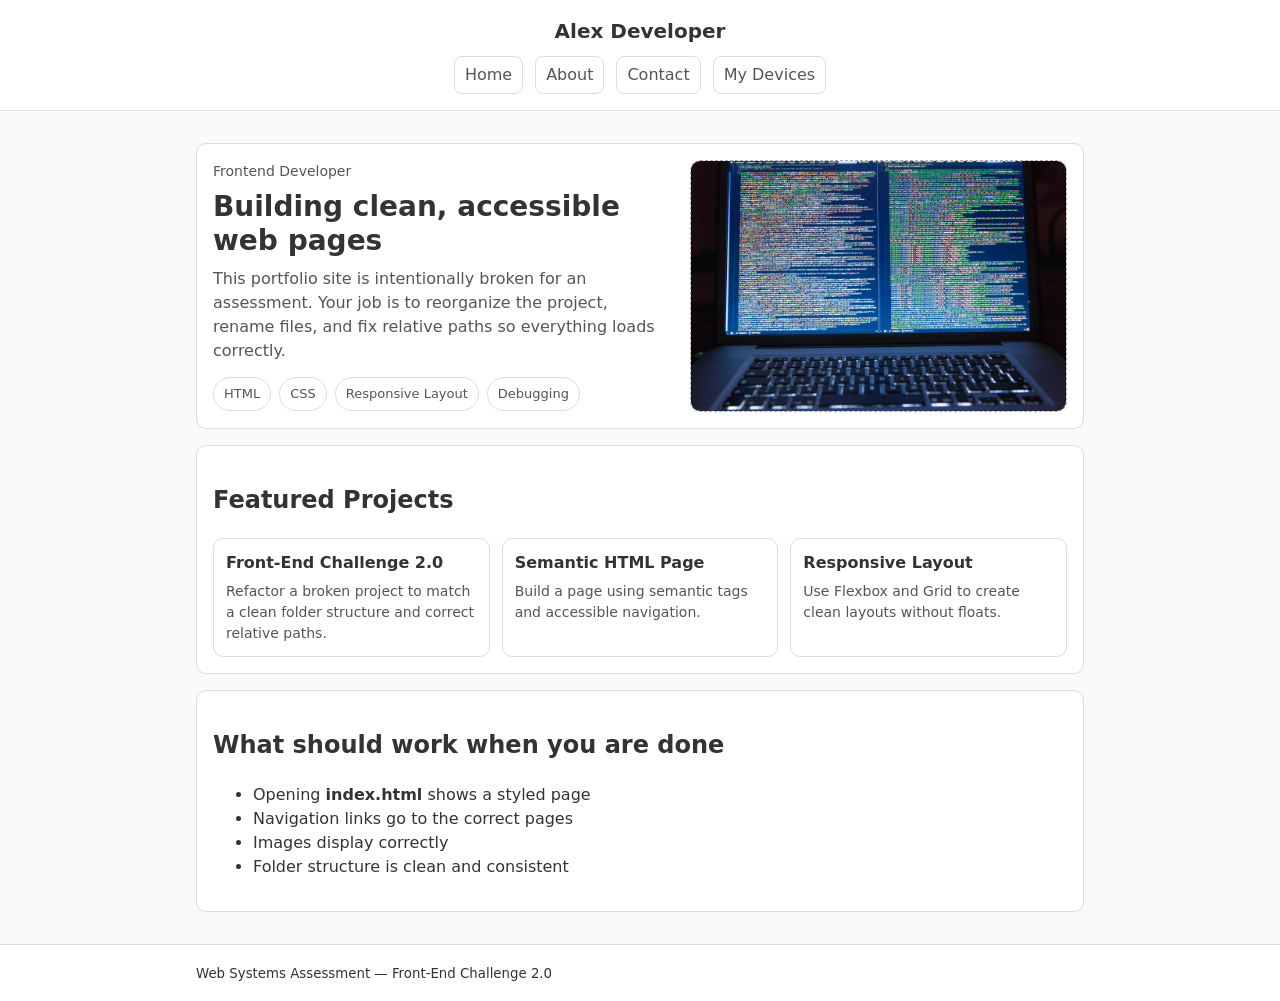
<file: index.html>
<!doctype html>
<html lang="en">
  <head>
    <meta charset="utf-8" />
    <meta name="viewport" content="width=device-width, initial-scale=1" />
    <title>Developer Portfolio (Broken)</title>

    <link rel="stylesheet" href="css/mainStyle.css" />
  </head>
  <body>
    <header class="site-header">
      <div class="container">
          <div class="header">
            <h1 class="site-title">Alex Developer</h1>

            <nav class="site-nav" aria-label="Primary">
              <a href="index.html">Home</a>
              <a href="about.html">About</a>
              <a href="pages/contact.html">Contact</a>
                <a href="pages/my-devices.html">My Devices</a>
            </nav>
          </div>
      </div>
    </header>

    <main class="container">
      <section class="hero card">
        <div class="hero-grid">
          <div class="hero-copy">
            <p class="hero-kicker">Frontend Developer</p>
            <h2 class="hero-title">Building clean, accessible web pages</h2>
            <p class="hero-text">
              This portfolio site is intentionally broken for an assessment.
              Your job is to reorganize the project, rename files, and fix
              relative paths so everything loads correctly.
            </p>

            <ul class="tag-list" aria-label="Key skills">
              <li class="tag">HTML</li>
              <li class="tag">CSS</li>
              <li class="tag">Responsive Layout</li>
              <li class="tag">Debugging</li>
            </ul>
          </div>

          <div class="hero-media">
            <!--
              INTENTIONALLY BROKEN:
              - The banner image currently exists with a different name.
              - Students must create the banner folder and rename the banner file.
            -->
            <img
              class="hero-banner"
              src="./assets/img/banner.jpg"
              alt="Laptop with code on screen"
              width="1120"
              height="560"
            />
          </div>
        </div>
      </section>

      <section class="card">
        <h2>Featured Projects</h2>
        <div class="project-grid">
          <article class="project">
            <h3 class="project-title">Front-End Challenge 2.0</h3>
            <p class="project-text">
              Refactor a broken project to match a clean folder structure and
              correct relative paths.
            </p>
          </article>
          <article class="project">
            <h3 class="project-title">Semantic HTML Page</h3>
            <p class="project-text">
              Build a page using semantic tags and accessible navigation.
            </p>
          </article>
          <article class="project">
            <h3 class="project-title">Responsive Layout</h3>
            <p class="project-text">
              Use Flexbox and Grid to create clean layouts without floats.
            </p>
          </article>
        </div>
      </section>

      <section class="card">
        <h2>What should work when you are done</h2>
        <ul>
          <li>Opening <strong>index.html</strong> shows a styled page</li>
          <li>Navigation links go to the correct pages</li>
          <li>Images display correctly</li>
          <li>Folder structure is clean and consistent</li>
        </ul>
      </section>
    </main>

    <footer class="site-footer">
      <div class="container">
        <small>Web Systems Assessment — Front-End Challenge 2.0</small>
      </div>
    </footer>
  </body>
</html>
</file>
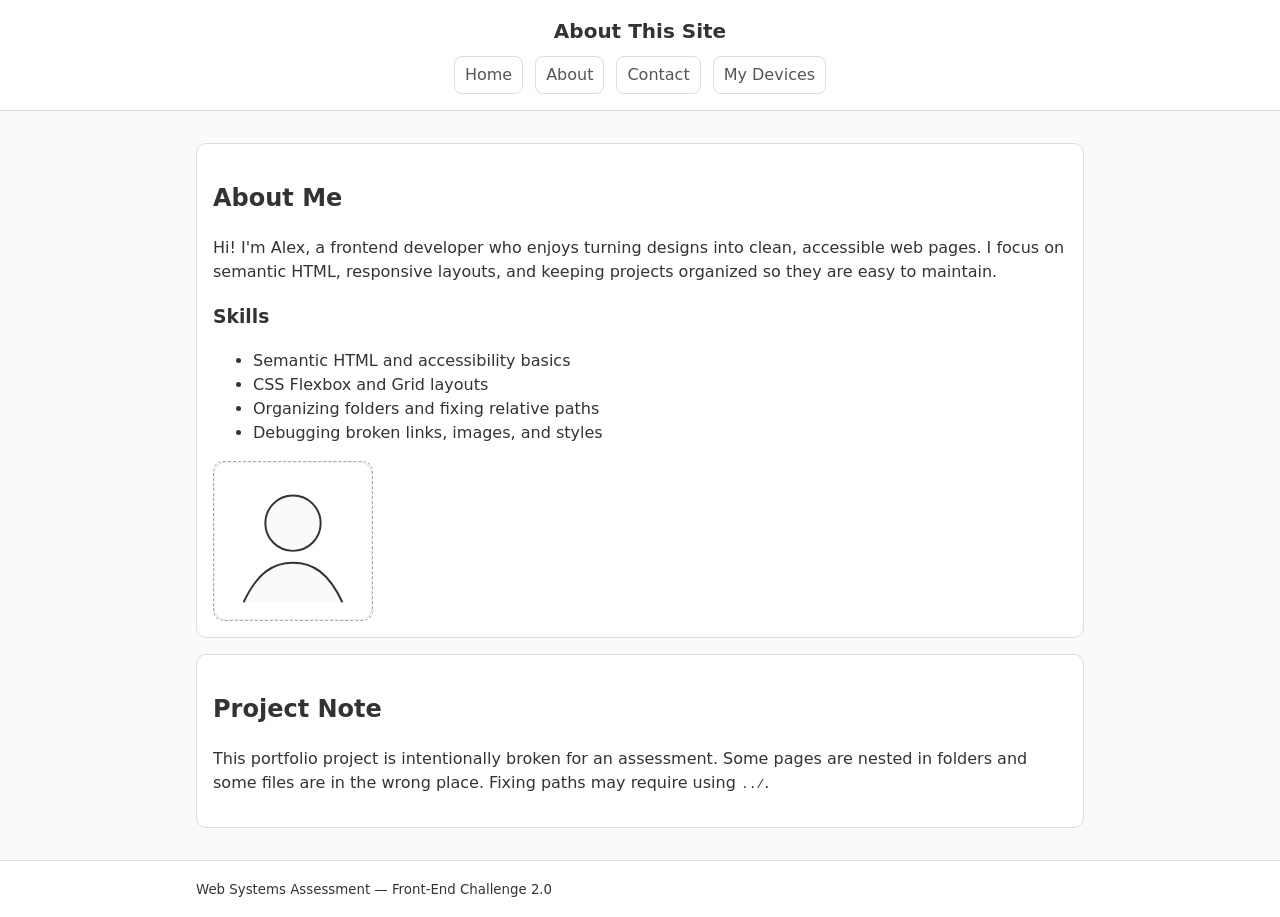
<file: about.html>
<!doctype html>
<html lang="en">
  <head>
    <meta charset="utf-8" />
    <meta name="viewport" content="width=device-width, initial-scale=1" />
    <title>About (Broken)</title>

    <!-- INTENTIONALLY BROKEN: wrong stylesheet path and filename -->
    <link rel="stylesheet" href="css/mainStyle.css" />
  </head>
  <body>
    <header class="site-header">
      <div class="container">
          <div class="header">
        <h1 class="site-title">About This Site</h1>

        <nav class="site-nav" aria-label="Primary">
          <!-- INTENTIONALLY BROKEN: filenames/paths are not correct -->
          <a href="index.html">Home</a>
          <a href="about.html" aria-current="page">About</a>
          <a href="pages/contact.html">Contact</a>
            <a href="pages/my-devices.html">My Devices</a>
        </nav>
          </div>
      </div>
    </header>

    <main class="container">
      <section class="card">
        <h2>About Me</h2>
        <p>
          Hi! I'm Alex, a frontend developer who enjoys turning designs into
          clean, accessible web pages. I focus on semantic HTML, responsive
          layouts, and keeping projects organized so they are easy to maintain.
        </p>

        <h3>Skills</h3>
        <ul>
          <li>Semantic HTML and accessibility basics</li>
          <li>CSS Flexbox and Grid layouts</li>
          <li>Organizing folders and fixing relative paths</li>
          <li>Debugging broken links, images, and styles</li>
        </ul>

        <!-- INTENTIONALLY BROKEN: wrong image path and filename -->
        <img
          class="profile-image"
          src="/assets/img/profile.svg"
          alt="A simple profile icon"
          width="160"
          height="160"
        />
      </section>

      <section class="card">
        <h2>Project Note</h2>
        <p>
          This portfolio project is intentionally broken for an assessment. Some
          pages are nested in folders and some files are in the wrong place.
          Fixing paths may require using <code>../</code>.
        </p>
      </section>
    </main>

    <footer class="site-footer">
      <div class="container">
        <small>Web Systems Assessment — Front-End Challenge 2.0</small>
      </div>
    </footer>
  </body>
</html>
</file>
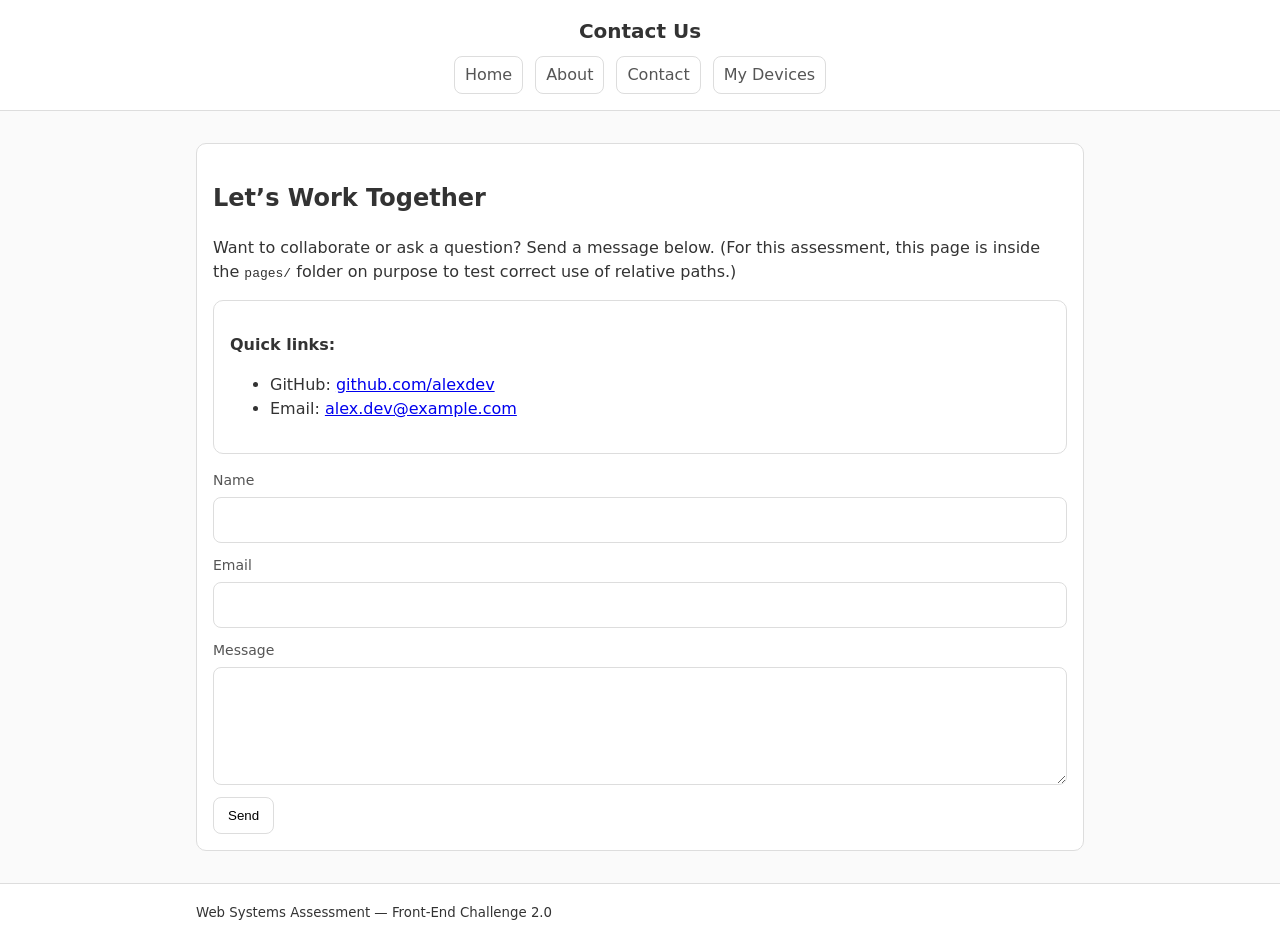
<file: pages/contact.html>
<!doctype html>
<html lang="en">
  <head>
    <meta charset="utf-8" />
    <meta name="viewport" content="width=device-width, initial-scale=1" />
    <title>Contact (Broken)</title>

    <!-- INTENTIONALLY BROKEN: wrong relative path to CSS from a nested page -->
    <link rel="stylesheet" href="../css/mainStyle.css" />
  </head>
  <body>
    <header class="site-header">
      <div class="container">
          <div class="header">
        <h1 class="site-title">Contact Us</h1>

        <nav class="site-nav" aria-label="Primary">
          <!-- INTENTIONALLY BROKEN: wrong paths back to root pages -->
          <a href="../index.html">Home</a>
          <a href="../about.html">About</a>
          <a href="contact.html" aria-current="page">Contact</a>
            <a href="my-devices.html">My Devices</a>
        </nav>
          </div>
      </div>
    </header>

    <main class="container">
      <section class="card">
        <h2>Let’s Work Together</h2>
        <p>
          Want to collaborate or ask a question? Send a message below. (For this
          assessment, this page is inside the <code>pages/</code>
          folder on purpose to test correct use of relative paths.)
        </p>

        <div class="card" aria-label="Quick links">
          <p><strong>Quick links:</strong></p>
          <ul>
            <li>GitHub: <a href="#">github.com/alexdev</a></li>
            <li>Email: <a href="#">alex.dev@example.com</a></li>
          </ul>
        </div>

        <form class="contact-form">
          <label class="field">
            <span class="field-label">Name</span>
            <input class="field-input" type="text" name="name" />
          </label>

          <label class="field">
            <span class="field-label">Email</span>
            <input class="field-input" type="email" name="email" />
          </label>

          <label class="field">
            <span class="field-label">Message</span>
            <textarea class="field-input" name="message" rows="4"></textarea>
          </label>

          <button class="btn" type="submit">Send</button>
        </form>
      </section>
    </main>

    <footer class="site-footer">
      <div class="container">
        <small>Web Systems Assessment — Front-End Challenge 2.0</small>
      </div>
    </footer>
  </body>
</html>
</file>
<file: css/mainStyle.css>
/*
  NOTE: This CSS file is intentionally placed in a non-standard folder name.
  The assessment expects students to reorganize into a clean structure (e.g., css/styles.css)
  and fix all related paths.
*/

@font-face {
    font-family: 'San Francisco'; /*I love San Francisco*/
    src: url('../assets/fonts/SF-Pro.ttf');
}

:root {
  --bg: #fafafa;
  --card-bg: #fff;
  --text: #333;
  --muted: #555;
  --border: #ddd;
}

* {
  box-sizing: border-box;
}

body {
  margin: 0;
  font-family:
    system-ui,
    -apple-system,
    Segoe UI,
    Roboto,
    Arial,
    sans-serif;
  background: var(--bg);
  color: var(--text);
  line-height: 1.5;
}

.container {
  max-width: 920px;
  margin: 0 auto;
  padding: 16px;
}

.header {
    display: flex;
    flex-direction: column;
    align-items: center;
}

.site-header,
.site-footer {
  border-bottom: 1px solid var(--border);
  background: var(--card-bg);
}

.site-footer {
  border-top: 1px solid var(--border);
  border-bottom: none;
}

.site-title {
  margin: 0;
  font-size: 20px;
}

.site-nav {
  display: flex;
  gap: 12px;
  margin-top: 10px;
}

.site-nav a {
  color: var(--muted);
  text-decoration: none;
  padding: 6px 10px;
  border: 1px solid var(--border);
  border-radius: 8px;
  background: #fff;
}

.card {
  background: var(--card-bg);
  border: 1px solid var(--border);
  border-radius: 10px;
  padding: 16px;
  margin: 16px 0;
}

.hero-image,
.profile-image {
  display: block;
  margin-top: 12px;
  max-width: 100%;
  height: auto;
  border: 1px dashed #aaa;
  border-radius: 10px;
}

.contact-form {
  margin-top: 12px;
  display: grid;
  gap: 12px;
}

.field {
  display: grid;
  gap: 6px;
}

.field-label {
  font-size: 14px;
  color: var(--muted);
}

.field-input {
  padding: 10px 12px;
  border: 1px solid var(--border);
  border-radius: 8px;
  font: inherit;
}

.btn {
  justify-self: start;
  padding: 10px 14px;
  border: 1px solid var(--border);
  border-radius: 8px;
  background: #fff;
  cursor: pointer;
}

/* Portfolio-style homepage layout */

.hero {
  overflow: hidden;
}

.hero-grid {
  display: grid;
  gap: 16px;
  align-items: start;
}

@media (min-width: 800px) {
  .hero-grid {
    grid-template-columns: 1.1fr 0.9fr;
    align-items: center;
  }
}

.hero-kicker {
  margin: 0 0 8px;
  color: var(--muted);
  font-size: 14px;
}

.hero-title {
  margin: 0 0 10px;
  font-size: 28px;
  line-height: 1.2;
}

.hero-text {
  margin: 0 0 14px;
  color: var(--muted);
}

.tag-list {
  list-style: none;
  padding: 0;
  margin: 0;
  display: flex;
  flex-wrap: wrap;
  gap: 8px;
}

.tag {
  border: 1px solid var(--border);
  border-radius: 999px;
  padding: 6px 10px;
  background: #fff;
  font-size: 13px;
  color: var(--muted);
}

.hero-banner {
  width: 100%;
  height: auto;
  display: block;
  border: 1px dashed #aaa;
  border-radius: 10px;
}

.project-grid {
  display: grid;
  gap: 12px;
  margin-top: 12px;
}

@media (min-width: 800px) {
  .project-grid {
    grid-template-columns: repeat(3, 1fr);
  }
}

.project {
  border: 1px solid var(--border);
  border-radius: 10px;
  padding: 12px;
  background: #fff;
}

.project-title {
  margin: 0 0 6px;
  font-size: 16px;
}

.project-text {
  margin: 0;
  color: var(--muted);
  font-size: 14px;
}

.apple-container {
    display: flex;
    flex-direction: column;
    background-color: black;
    color: white;
    font-family: "San Francisco", sans-serif;
}

.apple-device {
    display: flex;
    flex-direction: column;
    align-items: center;
    margin-top: 2rem;
    line-height: 0;
    gap: 12px;
    padding-bottom: 4rem;
}

.apple-device-light {
    display: flex;
    flex-direction: column;
    align-items: center;
    margin-top: 0;
    color: black;
    background-color: #f1f1f1;
    line-height: 0;
    gap: 12px;
    padding-top: 2rem;
    padding-bottom: 4rem;
}


.apple-device p,
.apple-device-light p{
    margin: 0;
    padding-bottom: 16px;
}

.apple-tags {
    display: flex;
    flex-direction: row;
    list-style: none;
    gap: 8px;
    padding: 0;
}

.apple-tag,
.apple-tag-light {
    border: 1px solid white;
    padding: 12px;
    border-radius: 13px;
}
.apple-tag-light {
    border-color: black;
}

.apple-tag a,
.apple-tag-light a,
.apple-tag-light a:hover {
    color: black;
    text-decoration: none;
}

.apple-tag-light a:hover {
    color: blue;
}


.apple-body {
    background-color: black;
}

.apple-device-dual {
    display: flex;
    flex-direction: row;
    justify-content: center;
    background-color: white;
    color: black;
    padding-top: 2rem;
    padding-bottom: 4rem;
    flex-wrap: wrap;
}

.apple-device-single {
    display: flex;
    flex-direction: column;
    align-items: center;
    line-height: 0;
    margin: 0 auto;
    padding: 12px;
    flex: 1;
    color: black;

}
</file>
